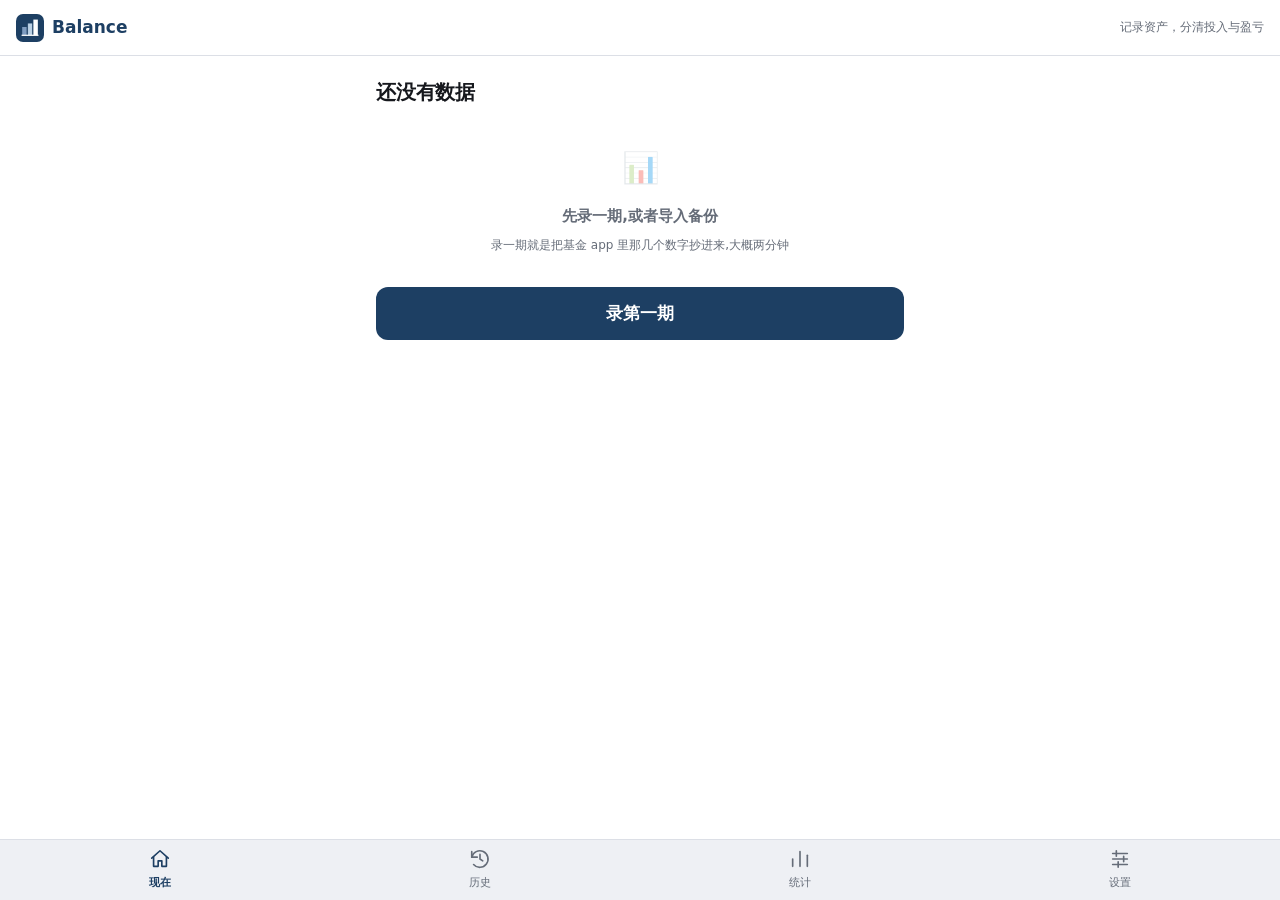
<file: index.html>
<!DOCTYPE html>
<html lang="zh-CN">
<head>
<meta charset="utf-8">
<meta name="viewport" content="width=device-width,initial-scale=1">
<title>Balance</title>
<!-- GitHub Pages 从仓库根发布,而 app 在 app/ 子目录里 ——
     这一页只做转发。用 <meta refresh> 而不是 JS:
     不依赖脚本,而且浏览器不留一条空历史(replace 语义靠 JS 那行补上)。 -->
<meta http-equiv="refresh" content="0; url=app/index.html">
<link rel="canonical" href="app/index.html">
<script>location.replace('app/index.html');</script>
</head>
<body>
<p>正在打开 <a href="app/index.html">Balance</a>…</p>
</body>
</html>
</file>
<file: app/style.css>
/* ============================================================
   设计令牌
   ============================================================
   ⚠️ 颜色只能引用 var(--x),组件里出现字面 #rrggbb 就是 bug
      (DESIGN.md 第九节点名的坑:深色模式第一天就得规划)。

   ⚠️ 间距同理,而且这条**是补出来的**:改版前全靠内联样式硬编码,
      6 个 ui 文件 ~150 处,用了 17 种不同的值 ——
      1 2 3 4 5 6 7 8 9 10 11 12 14 16 26px。
      「有的间隔有问题」不是某一处坏了,是**根本没有间距系统**:
      同样是「标题和正文之间」,这儿 6px 那儿 8px 再那儿 10px,
      眼睛看得出来但说不上哪儿不对 —— 这正是最难查的一类不一致。
      现在统一到 4px 网格,只有 6 档;不够用时该反思层级,而不是加档。 */
:root {
  /* 间距 —— 4px 网格 */
  --s1: 4px;    /* 贴着的两样东西:徽章和文字 */
  --s2: 8px;    /* 同一组内部:标签和输入框 */
  --s3: 12px;   /* 卡片内部的段落之间 */
  --s4: 16px;   /* 卡片之间、页面内边距 */
  --s5: 24px;   /* 分区之间 */
  --s6: 32px;   /* 大分区 */

  /* 字号 —— 每档差 2-3px,再密就分不出层级了 */
  --t-xs:   12px;   /* 补充说明 */
  --t-sm:   13px;   /* 次要信息 */
  --t-base: 15px;   /* 正文 */
  --t-md:   17px;   /* 小标题 */
  --t-lg:   20px;   /* 页面标题 */
  --t-xl:   26px;   /* 数字 —— 一眼要看到的那种 */

  /* 圆角 */
  --r-sm:   8px;
  --r-md:   12px;
  --r-lg:   18px;
  --r-full: 999px;

  /* 最小可点区域。⚠️ 44px 不是审美是**可用性下限** ——
     改版前 .chips 只有 33px 高,手机上一按一个不准。 */
  --tap: 44px;

  /* ⚠️ **页面底色 = 卡片底色。** 这是 flex 链条接不上时的兜底:
     有些页面末尾是按钮或提示文字，拉伸它们会拉出一个巨高的按钮，
     所以那种页面下面仍会露出容器背景 —— 同色就看不出来。
     层次改由 border 和阴影提供，border 相应加深一档。 */
  --bg:        #ffffff;
  --surface:   #ffffff;
  --surface-2: #eef0f4;
  --surface-3: #e4e7ec;
  --border:    #dcdfe6;
  --border-2:  #cfd4dc;
  --text:      #16181d;
  --text-dim:  #656c78;
  --text-dim2: #8b929e;
  --accent:    #1d3f63;      /* 主色:深蓝。钱的事不用高饱和,也不该是绿的 */
  --accent-2:  #16334f;
  --accent-dim:#e7eef6;
  --warn:      #a25a09;
  --warn-dim:  #fdf3e3;
  --danger:    #b42318;
  --danger-dim:#fdeceb;
  --on-accent: #ffffff;      /* 主色上的文字 —— 深色模式要跟着翻 */

  /* 首屏主视觉 —— **自己一套变量,不能借 --accent**。
     深色模式下 --accent 会翻成浅蓝,借用的话夜里首屏是一块亮蓝底压白字。 */
  --hero-a:  #16334f;
  --hero-b:  #2d5f8f;
  --hero-fg: #ffffff;
  --hero-dim: rgba(255,255,255,.62);
  --hero-line: rgba(255,255,255,.16);

  /* 类别色 —— 语义由 data/palette.js 指派,这里只管长什么样。
     **按资产大类分色相,组内靠明度分档**:权益蓝紫 · 黄金金 · 债券绿 · 现金灰。
     饱和度和明度统一过,不会有哪一块特别跳。

     ⚠️ 饱和度压在中档:钱的界面上,高饱和的一排色块看着像玩具。
        彼此拉开的是**色相和明度**,不是艳度。

     ⚠️ 变量顺序按 palette.js 的槽位(a..i),**不是**按显示顺序 ——
        c 是黄金、d 是红利低波,所以这里 d 排在 c 前面。
        挑选那版对比页就栽在这上面:颜色数组按类别顺序硬排,
        而设计意图是按语义分组,结果预览里黄金是紫的、红利低波是金的。
        和 stats.js 里那个「按索引取色」是同一个病。 */
  --cat-a: #2d5aa8;  --cat-a-soft: #e9eef8;   /* 标普500  蓝   ┐ */
  --cat-b: #4d84c9;  --cat-b-soft: #edf3fb;   /* 纳指100  浅蓝 ├ 权益一族 */
  --cat-d: #8a6fb0;  --cat-d-soft: #f2ecf7;   /* 红利低波 紫   ┘ */
  --cat-c: #b8862a;  --cat-c-soft: #f8f1e0;   /* 黄金     金 */
  --cat-e: #2f7d5e;  --cat-e-soft: #e4f1eb;   /* 中长债   绿   ┐ 债券一族 */
  --cat-f: #5aa37b;  --cat-f-soft: #ebf5f0;   /* 中短债   浅绿 ┘ */
  --cat-g: #8b929e;  --cat-g-soft: #eef0f3;   /* 现金     灰 */
  --cat-h: #8a6b4f;  --cat-h-soft: #f2ece6;   /* 未分类   棕 */
  --cat-i: #6b7385;  --cat-i-soft: #edeff3;   /* 组合外   蓝灰 */
  /* 压在类别色块上的文字。⚠️ 不能写死白色 —— 深色模式下类别色整套提亮，
     白字压上去对比度掉到读不出来，得反过来用深色。 */
  --on-cat: #ffffff;

  /* 阴影两档:平时几乎看不见,浮起来的才明显 */
  --shadow:   0 1px 2px rgba(16,24,40,.04), 0 1px 3px rgba(16,24,40,.06);
  --shadow-2: 0 4px 6px -2px rgba(16,24,40,.03), 0 12px 16px -4px rgba(16,24,40,.08);

  --ease: cubic-bezier(.2, .8, .3, 1);
}

@media (prefers-color-scheme: dark) {
  :root {
    --bg:        #1c1f25;
    --surface:   #1c1f25;
    --surface-2: #262a31;
    --surface-3: #31363f;
    --border:    #333942;
    --border-2:  #3d434d;
    --text:      #e9ebef;
    --text-dim:  #9aa1ac;
    --text-dim2: #757c88;
    --accent:    #7fb0e0;
    --accent-2:  #a3c8ec;
    --accent-dim:#16232f;
    --warn:      #e0a355;
    --warn-dim:  #2f2718;
    --danger:    #f07167;
    --danger-dim:#38201e;
    /* ⚠️ 深色模式下主色是浅蓝,白字压上去几乎看不清 —— 得用深色文字。
       写死 #fff 的话深色模式的主按钮一直是低对比度。 */
    --on-accent: #0d1a26;
    --shadow:    0 1px 2px rgba(0,0,0,.4);
    --shadow-2:  0 12px 24px rgba(0,0,0,.45);

    /* 夜里首屏压暗一档 —— 白天那块蓝在暗环境里晃眼 */
    --hero-a:  #16232f;
    --hero-b:  #23445f;
    --hero-fg: #eef1f5;
    --hero-dim: rgba(255,255,255,.55);
    --hero-line: rgba(255,255,255,.12);

    /* ⚠️ 类别色**整套提亮**:白天那套压在 #1c1f25 上对比度不够,
       尤其是 5px 高的进度条,细线在暗底上更吃亏。
       soft 底色则反过来压暗 —— 白天的浅底在夜里会变成一块发光的板。 */
    --cat-a: #7ba3e0;  --cat-a-soft: #1a2334;
    --cat-b: #a3c4ee;  --cat-b-soft: #1c2738;
    --cat-d: #b096d4;  --cat-d-soft: #251e30;
    --cat-c: #dcae5c;  --cat-c-soft: #2f2717;
    --cat-e: #5fb391;  --cat-e-soft: #14291f;
    --cat-f: #8ccbae;  --cat-f-soft: #182d24;
    --cat-g: #a0a7b3;  --cat-g-soft: #262a31;
    --cat-h: #bf9a78;  --cat-h-soft: #2e2419;
    --cat-i: #9aa2b3;  --cat-i-soft: #1e2129;
    --on-cat: #16181d;
  }
}

* { box-sizing: border-box; }

/* ============================================================
   根布局 —— **和原生 tab bar 一样的结构。**
   ============================================================

   ⚠️ 这是把「补丁」换成「结构」。原来的做法是:
       tab 栏 position:fixed 浮在上面，body 再 padding-bottom 给它让位。
     于是「让多少」得我手算，而算这个要同时知道:栏有多高、
     底部安全区多少、视口怎么算 —— 四个数字分散在四处，
     对上其中两个是不够的。今晚底部那片空白、切 tab 上下跳、
     安全区那条黑边，全是这几个数字之间的缝。

   ⚠️ 现在:tab 栏是 flex 布局的最后一个孩子，内容区 flex:1 吃掉剩下的。
     **没有一处需要知道栏有多高、安全区是多少。**
     结构对了，那些数字就不需要存在 —— 这才是它可靠的原因。

   ⚠️ **页面本身不滚，滚的是内容区。**
     整页滚动时，页面高度是 CSS 算出来的，算多一点浏览器就真给你
     多一点可滑的空间（今晚那 34px 就是这么来的，表现是「上下跳」）。
     内容区滚动则由内容决定，不满一屏就是不能滚。 */
html, body {
  height: 100%;
  overflow: hidden;          /* 页面本身不滚 —— 滚的是 .page */
  overscroll-behavior: none; /* 关掉整页的橡皮筋回弹 */
}

body {
  margin: 0;
  background: var(--bg);
  color: var(--text);
  font: var(--t-base)/1.6 system-ui, -apple-system, "PingFang SC", "Microsoft YaHei", sans-serif;
  -webkit-text-size-adjust: 100%;
  -webkit-tap-highlight-color: transparent;
}

/* 整个 app 是一个竖排 flex:内容区 + tab 栏。
   ⚠️ 100dvh 而不是 100vh —— 地址栏伸缩时 dvh 跟着变，vh 不变。
      写两遍是渐进增强:不支持 dvh 的浏览器用上面那行。 */
#app {
  height: 100%;
  height: 100dvh;
  display: flex;
  flex-direction: column;
  overflow: hidden;
  /* 顶部和左右的安全区在这儿留。底部**不在这儿** ——
     那是 tab 栏自己的事（它是最后一个孩子，紧贴屏幕底）。 */
  padding: env(safe-area-inset-top) env(safe-area-inset-right)
           0 env(safe-area-inset-left);
}

/* 内容区:吃掉 tab 栏以外的全部空间，自己滚。
   ⚠️ flex:1 **就是**「底部空白」问题的解 —— 它永远填满剩余空间，
      不需要算，也不会算错。 */
.page {
  flex: 1;
  min-height: 0;             /* 不加这行，flex 子项不会缩，内容长了会顶破容器 */
  overflow-y: auto;
  overflow-x: hidden;
  -webkit-overflow-scrolling: touch;
  overscroll-behavior: contain;  /* 滚到头不带动外层 */
}


/* ⚠️ **一处定义，别分两条写。** 分开写属性虽然会合并，
   但下一次有人只改其中一条，另一条还在，排查起来要命。 */
.wrap {
  max-width: 560px;
  margin: 0 auto;
  padding: var(--s4);
}

/* ⚠️ **别把 .page 改成 display:flex。** 一改，.wrap 就成了 flex item，
   而 flex item 在交叉轴上有 auto margin（这里的 `margin: 0 auto`）时，
   stretch 会被禁用、宽度退回按内容算 —— 表现是整个页面突然变窄，
   有多少字占多宽。真出过这个事，排查了很久才定位到这一条规范。
   真要那么改的话，.wrap 得同时补上 width:100%。 */


h1 { font-size: var(--t-lg); font-weight: 650; margin: var(--s1) 0 var(--s1);
     letter-spacing: -.01em; }
h2 { font-size: var(--t-md); font-weight: 620; margin: var(--s5) 0 var(--s3);
     letter-spacing: -.005em; }
.sub { color: var(--text-dim); font-size: var(--t-sm); margin: 0 0 var(--s5); }

/* ---- 卡片 ---- */
.card {
  background: var(--surface);
  border: 1px solid var(--border);
  border-radius: var(--r-md);
  padding: var(--s4);
  margin-bottom: var(--s3);
  box-shadow: var(--shadow);
}
.card:last-child { margin-bottom: 0; }

/* 可点的卡片要有反馈,否则看不出哪些能点 */
.card.tappable { cursor: pointer;
                 transition: border-color .15s var(--ease),
                             box-shadow .15s var(--ease),
                             transform .1s var(--ease); }
.card.tappable:hover  { border-color: var(--border-2); box-shadow: var(--shadow-2); }
.card.tappable:active { transform: scale(.994); }

.row { margin-bottom: var(--s4); }
.row:last-child { margin-bottom: 0; }

label.lab { display: block; font-size: var(--t-sm); color: var(--text-dim);
            margin-bottom: var(--s2); font-weight: 500; }

/* ---- 输入 ---- */
input[type=number], input[type=text], input[type=date], select {
  width: 100%; min-height: var(--tap); padding: var(--s2) var(--s3);
  background: var(--surface); color: var(--text);
  border: 1px solid var(--border-2); border-radius: var(--r-sm);
  font: inherit; font-size: var(--t-base);
  transition: border-color .15s var(--ease), box-shadow .15s var(--ease);
}
input::placeholder { color: var(--text-dim2); }
input:focus, select:focus {
  outline: none; border-color: var(--accent);
  box-shadow: 0 0 0 3px var(--accent-dim);
}

/* ---- 分段选择器 ---- */
.seg { display: flex; gap: var(--s2); flex-wrap: wrap; }
.seg button {
  flex: 1 1 auto; min-width: 64px; min-height: var(--tap); padding: var(--s2) var(--s3);
  background: var(--surface-2); color: var(--text);
  border: 1px solid transparent; border-radius: var(--r-sm);
  font: inherit; cursor: pointer;
  transition: background .15s var(--ease), color .15s var(--ease),
              border-color .15s var(--ease), transform .1s var(--ease);
}
.seg button:hover  { background: var(--surface-3); }
.seg button:active { transform: scale(.97); }
.seg button[aria-pressed="true"] {
  background: var(--accent-dim); border-color: var(--accent); color: var(--accent);
  font-weight: 600;
}

/* ---- 标签片(可点) ---- */
.chips { display: flex; gap: var(--s2); flex-wrap: wrap; }
.chips button {
  /* ⚠️ 高度靠 min-height 保证 44px,不靠 padding 撑 ——
     padding 撑出来的高度会随字号变,改一次字号就又不够点了。 */
  display: inline-flex; align-items: center;
  min-height: var(--tap); padding: 0 var(--s3);
  border-radius: var(--r-full);
  background: var(--surface-2); color: var(--text-dim);
  border: 1px solid transparent; font: inherit; font-size: var(--t-sm);
  cursor: pointer;
  transition: background .15s var(--ease), color .15s var(--ease),
              border-color .15s var(--ease), transform .1s var(--ease);
}
.chips button:hover  { background: var(--surface-3); color: var(--text); }
.chips button:active { transform: scale(.96); }
.chips button[aria-pressed="true"] {
  background: var(--accent-dim); border-color: var(--accent);
  color: var(--accent); font-weight: 600;
}

/* 纯展示的小标签(食材、属性)—— 不可点,所以不受 44px 约束 */
.tag {
  display: inline-flex; align-items: center; gap: var(--s1);
  padding: 3px var(--s2); border-radius: var(--r-full);
  background: var(--surface-2); color: var(--text-dim);
  font-size: var(--t-xs); line-height: 1.5; white-space: nowrap;
}
.tag.strong { background: var(--accent-dim); color: var(--accent); font-weight: 600; }
.tag.warn   { background: var(--warn-dim);   color: var(--warn); }

/* ---- 按钮 ---- */
.btn {
  display: flex; align-items: center; justify-content: center;
  width: 100%; min-height: 48px; padding: var(--s3) var(--s4);
  background: var(--accent); color: var(--on-accent);
  border: 1px solid transparent; border-radius: var(--r-md);
  font: inherit; font-size: var(--t-md); font-weight: 600; cursor: pointer;
  transition: background .15s var(--ease), transform .1s var(--ease),
              box-shadow .15s var(--ease);
}
.btn:hover:not(:disabled)  { background: var(--accent-2); }
.btn:active:not(:disabled) { transform: scale(.985); }
.btn:disabled { opacity: .4; cursor: not-allowed; }
.btn.ghost {
  background: var(--surface); color: var(--text); border-color: var(--border-2);
}
.btn.ghost:hover:not(:disabled) { background: var(--surface-2); }
.btn.danger { background: var(--danger); color: #fff; }
.btn.sm { min-height: var(--tap); font-size: var(--t-base); }

/* 三级操作:取消 / 删除 / 重新生成 这类。
   ⚠️ 之前这一级是每处自己写一串内联样式(background:none;border:0;
      text-decoration:underline;…),等于第四种按钮风格,而且各写各的。
      一屏里同时出现「绿实心 / 白描边 / 红下划线」三种权重才叫层级;
      三个都做成整宽大按钮堆着,等于没有层级 —— 你不知道该点哪个。 */
.link { background: none; border: 0; padding: var(--s2) var(--s3);
        font: inherit; font-size: var(--t-xs); cursor: pointer;
        color: var(--text-dim); text-decoration: underline;
        text-underline-offset: 2px; }
.link:hover  { color: var(--text); }
.link.danger { color: var(--danger); }

/* 并排按钮 —— 改版前每处自己写 display:flex;gap:8px */
.btn-row { display: flex; gap: var(--s2); }
.btn-row .btn { width: auto; flex: 1; }

/* ---- 弹层 ----
   替掉 prompt / confirm / alert:系统弹窗不认 --bg,深色模式下白花花一片,
   而且各平台各长各的样。手机上从底部升起(拇指够得着),宽屏居中。 */
.modal-mask {
  position: fixed; inset: 0; z-index: 100;
  background: rgba(9, 12, 18, .45);
  display: flex; align-items: flex-end; justify-content: center;
  animation: modal-fade .16s var(--ease);
  backdrop-filter: blur(2px);
}
/* ⚠️ pointer-events:none 不能少。淡出这 140ms 里它**还在 DOM 里**,
   不挡掉的话正在消失的那一层会把你紧接着的那一下点击吃掉 ——
   表现成「点了没反应」,而且只在手快的时候出现,最难查的那种。 */
.modal-mask.closing { animation: modal-fade .14s var(--ease) reverse; pointer-events: none; }
@keyframes modal-fade { from { opacity: 0 } to { opacity: 1 } }

.modal-sheet {
  width: 100%; max-width: 460px;
  background: var(--surface); color: var(--text);
  border-radius: var(--r-lg) var(--r-lg) 0 0;
  padding: var(--s5) var(--s4) calc(var(--s4) + env(safe-area-inset-bottom));
  box-shadow: 0 -8px 32px rgba(9, 12, 18, .22);
  max-height: 86vh; overflow-y: auto;
  animation: modal-rise .22s var(--ease);
}
@keyframes modal-rise { from { transform: translateY(16px) } to { transform: none } }
.modal-mask.closing .modal-sheet { animation: none; }

/* 手机上从底部升起时给个抓手,一眼看出是可以关掉的一层 */
.modal-sheet::before {
  content: ''; display: block; width: 36px; height: 4px;
  margin: calc(var(--s2) * -1) auto var(--s4);
  border-radius: var(--r-full); background: var(--border-2);
}

@media (min-width: 560px) {
  .modal-mask { align-items: center; }
  .modal-sheet { border-radius: var(--r-md); }
  .modal-sheet::before { display: none; }
}

.modal-title { font-size: var(--t-md); font-weight: 620; margin-bottom: var(--s1);
               letter-spacing: -.005em; }
.modal-hint  { font-size: var(--t-sm); color: var(--text-dim); margin-bottom: var(--s4);
               line-height: 1.55; white-space: pre-line; }   /* 多行说明按换行符断行 */

/* 选择题:一个动作一个按钮。改版前是 prompt 里让人输数字选菜单项。 */
.modal-opts { display: flex; flex-direction: column; gap: var(--s2); margin-top: var(--s1); }
.modal-opt {
  text-align: left; width: 100%; min-height: var(--tap); padding: var(--s3) var(--s4);
  background: var(--surface-2); color: var(--text);
  border: 1px solid transparent; border-radius: var(--r-sm);
  font: inherit; cursor: pointer;
  transition: background .15s var(--ease), border-color .15s var(--ease),
              transform .1s var(--ease);
}
.modal-opt:hover  { border-color: var(--accent); background: var(--accent-dim); }
.modal-opt:active { transform: scale(.985); }
.modal-opt.danger { color: var(--danger); }
.modal-opt.danger:hover { border-color: var(--danger); background: var(--danger-dim); }
.modal-opt-label { font-size: var(--t-base); font-weight: 500; }
.modal-opt-hint  { font-size: var(--t-xs); color: var(--text-dim); margin-top: 2px;
                   line-height: 1.5; }

.hint { font-size: var(--t-xs); color: var(--text-dim); margin-top: var(--s2);
        line-height: 1.55; }

.note { border-left: 3px solid var(--accent); background: var(--accent-dim);
        padding: var(--s3) var(--s4); border-radius: 0 var(--r-sm) var(--r-sm) 0;
        font-size: var(--t-sm); line-height: 1.6; }
.note.warn   { border-color: var(--warn);   background: var(--warn-dim);   color: var(--warn); }
.note.danger { border-color: var(--danger); background: var(--danger-dim); color: var(--danger); }

/* 可信度徽章 —— 数据准不准要一眼看见,这是这个库最需要暴露的东西 */
.conf { display: inline-block; padding: 1px var(--s1); border-radius: var(--s1);
        font-size: 11px; font-weight: 700; vertical-align: middle; }
.conf-A { background: var(--accent-dim); color: var(--accent); }
.conf-B { background: var(--surface-2);  color: var(--text-dim); }
.conf-C { background: var(--warn-dim);   color: var(--warn); }
.conf-U { background: var(--danger-dim); color: var(--danger); }

/* 状态徽章。
   ⚠️ 和 .conf 分开 —— .conf 说的是「这条数据准不准」(A/B/C/U),
      是这个库最需要暴露的东西。轮次状态(待采购 / 进行中 / 已完成)
      跟数据准不准毫无关系,原来却借用了 .conf-A/.conf-B ——
      于是「进行中」被渲染成一个「数据可信度 B 级」的徽章。
      同一个视觉符号表示两件无关的事,是这类组件最容易烂掉的方式。 */
.st { display: inline-block; padding: 2px var(--s2); border-radius: var(--r-full);
      font-size: var(--t-xs); font-weight: 600; line-height: 1.5;
      background: var(--surface-2); color: var(--text-dim); }
.st.live { background: var(--accent-dim); color: var(--accent); }
.st.done { background: var(--surface-2);  color: var(--text-dim2); }

/* ---- 底部标签栏 ---- */
/* tab 栏 —— **不再 position:fixed，它是 flex 的最后一个孩子。**
   ⚠️ 于是它后面没有「别人的地盘」:padding-bottom 撑开的是它自己，
      安全区那一条自然被它的背景盖住，不需要 box-shadow 之类的补丁。
   ⚠️ flex:none —— 内容再长也不许压缩它。 */
.tabbar {
  flex: none;
  display: flex;
  border-top: 1px solid var(--border);
  padding-bottom: env(safe-area-inset-bottom);
  /* ⚠️ **底色必须和页面不同**，这是「大下巴」的真正解法。
     底下那块 env(safe-area-inset-bottom) 是 home 条 / 手势条的避让区，
     必须留 —— 不留按钮就被系统手势吃掉。原生 app 也留同样一块。
     区别只在于：原生 tab bar 有自己的底色，所以那块看着是**栏的一部分**；
     我们原来 --surface 和 --bg 是同一个值，它就看着是「页面下面空了一块」。
     上色之后 52px 按钮 + 34px 安全区 = 一条 86px 的栏，
     和 iOS 原生的 49+34 几乎一样，不再是无主的空白。 */
  background: var(--surface-2);
}
/* ⚠️ 这里**不再做毛玻璃**。栏改成 flex 成员之后，内容不会滑到它后面，
   半透明只会透出容器底色 —— 内容长短不同时透出的东西还不一样。 */
.tabbar button {
  flex: 1; min-height: 52px; padding: var(--s2) var(--s1);
  background: none; border: 0;
  color: var(--text-dim); font: inherit; font-size: 11px; cursor: pointer;
  transition: color .15s var(--ease);
}
.tabbar button:active { color: var(--text); }
.tabbar button[aria-current="page"] { color: var(--accent); font-weight: 600; }
.tabbar .ic { display: block; font-size: 19px; line-height: 1.35; }

.empty { text-align: center; color: var(--text-dim); padding: var(--s6) var(--s5); }


.empty .big { font-size: var(--t-xl); margin-bottom: var(--s2); opacity: .7; }

/* ---- 列表 ----
   ⚠️ 采购清单原来是**每样食材一张 .card** —— 8 样就是 8 个带边框和阴影的盒子,
      一屏 246 个节点。清单是清单,不是 8 张卡片:同一组东西应该在**一个**
      容器里用细线分隔,而不是每条都自带一副边框。
      站在货架前要的是「一眼扫完还剩什么」,不是欣赏 8 个圆角矩形。 */
.list { background: var(--surface); border: 1px solid var(--border);
        border-radius: var(--r-md); box-shadow: var(--shadow); }
/* ⚠️ 这里**不能用 overflow:hidden** 去裁圆角 —— 它会让内部的
   `position: sticky` 失效(吸顶的分组标题就不吸了)。
   改成给首尾两行各自加圆角。 */
.list > :first-child { border-top-left-radius: var(--r-md);
                       border-top-right-radius: var(--r-md); }
.list > :last-child  { border-bottom-left-radius: var(--r-md);
                       border-bottom-right-radius: var(--r-md); }
.list-row {
  display: flex; align-items: center; gap: var(--s3);
  width: 100%; min-height: 52px; padding: var(--s3) var(--s4);
  background: none; border: 0; border-top: 1px solid var(--border);
  color: var(--text); font: inherit; text-align: left; cursor: pointer;
  transition: background .12s var(--ease);
}
.list-row:first-child { border-top: 0; }
.list-row:hover  { background: var(--surface-2); }
.list-row:active { background: var(--surface-3); }
.list-row .body { flex: 1; min-width: 0; }
.list-row .ttl  { font-weight: 550; }
.list-row .sub2 { font-size: var(--t-xs); color: var(--text-dim); margin-top: 1px; }
/* 「买到了 / 做完了」—— 划掉、淡出,让路给还没做的 */
.list-row.done  { opacity: .45; }
.list-row.done .ttl { text-decoration: line-through; }

/* ⚠️ 「我有这样东西」**不能用 .done**。
   .done 是「划掉」的语义(半透明 + 删除线),而「柜子里有盐」是个
   **正面状态** —— 划掉它等于说「这条完事了,别看了」,正好反过来:
   有的那些才是你要一眼看到的,没有的才该退让。 */
.list-row.on .ttl { font-weight: 600; }
.list-row:not(.on) .ttl { color: var(--text-dim); }

/* 勾选框:视觉上是个框,但**整行**才是点击区 ——
   改版前只有 18px 的 ☐ 能点,手机上按不准(储物柜那次已经踩过一模一样的坑)。 */
.ck { flex: 0 0 auto; width: 22px; height: 22px; border-radius: 6px;
      border: 1.5px solid var(--border-2); display: flex; align-items: center;
      justify-content: center; font-size: 14px; color: transparent;
      transition: background .12s var(--ease), border-color .12s var(--ease); }
.list-row.done .ck, .list-row.on .ck { background: var(--accent);
                     border-color: var(--accent); color: var(--on-accent); }

/* 行尾的小动作(改规格之类)。⚠️ 不用 .btn ——
   一行一个实心按钮,8 行就是 8 个按钮在跟主操作(勾掉)抢注意力。 */
/* ⚠️ 行内次操作也得点得着。整行是 52px,竖着够了;横着只有两个字宽,
   所以给 min-width/min-height —— 「次要」是视觉上退让,不是让它变得难点。 */
.act { flex: 0 0 auto; min-height: 36px; min-width: 44px;
       display: inline-flex; align-items: center; justify-content: center;
       padding: var(--s1) var(--s2); border-radius: var(--r-sm);
       background: none; border: 1px solid var(--border); color: var(--text-dim);
       font: inherit; font-size: var(--t-xs); cursor: pointer;
       transition: border-color .12s var(--ease), color .12s var(--ease); }
.act:hover { border-color: var(--accent); color: var(--accent); }
.act.warn  { border-color: var(--warn); color: var(--warn); }

/* 分区标题吸顶。
   ⚠️ 手机上最难受的一件事:点开一个分区,内容比屏幕长十几倍,
      划到一半想收起来 —— 而那个开关早飞到屏幕外面去了,得一路划回顶上。
      实测最大的菜系分组 121 道菜 ≈ **16 屏**;做菜那屏四张菜卡 ≈ 10 屏。
      标题吸在顶上,划到哪儿都能收,也随时知道自己在哪一段里。
   ⚠️ top 不是 0:标题栏本身有 1px 边框,贴死了会露出下面内容的一条边。 */
.sticky { position: sticky; top: -1px; z-index: 5;
          background: var(--surface); }
/* 吸住之后给一道分隔线,否则它和下面的内容糊在一起看不出层次 */
.sticky.stuck, .list-row.sticky { box-shadow: 0 1px 0 var(--border); }

/* 进度条 —— 「还有 8 样没勾」这种话应该看得见,不是读出来的 */
.prog { height: 4px; border-radius: var(--r-full); background: var(--surface-3);
        overflow: hidden; }
.prog > i { display: block; height: 100%; background: var(--accent);
            transition: width .3s var(--ease); }

/* ---- 间距工具类 ---- */
   ⚠️ 加这几个是为了**让内联样式有地方可去**。改版前 ~150 处内联
      margin/padding 各写各的,新代码只要抄一眼旁边就继续歪下去。
      有了这几个类,「上面留一档」写 .mt-3,而不是随手来个 10px。 */
.mt-1 { margin-top: var(--s1) } .mt-2 { margin-top: var(--s2) }
.mt-3 { margin-top: var(--s3) } .mt-4 { margin-top: var(--s4) }
.mt-5 { margin-top: var(--s5) }
.mb-1 { margin-bottom: var(--s1) } .mb-2 { margin-bottom: var(--s2) }
.mb-3 { margin-bottom: var(--s3) } .mb-4 { margin-bottom: var(--s4) }
.flex      { display: flex; gap: var(--s2) }
.flex-wrap { display: flex; gap: var(--s2); flex-wrap: wrap }
.between   { display: flex; gap: var(--s2); align-items: center;
             justify-content: space-between }
.dim  { color: var(--text-dim) }
.xs   { font-size: var(--t-xs) }
.sm-t { font-size: var(--t-sm) }
.num  { font-size: var(--t-xl); font-weight: 650; letter-spacing: -.02em;
        font-variant-numeric: tabular-nums; }

/* ---- Balance 专属 ---- */

/* 分组小标题 —— 比 h2 轻,比 hint 重。录入页一屏十几组,用 h2 会把页面切碎 */
.sec-h { font-size: var(--t-sm); font-weight: 600; color: var(--text-dim);
         margin: var(--s5) 0 var(--s2); letter-spacing: .02em; }

/* 实时 delta 里的异常标记 —— 单项变动超过一半多半是抄串行或少打一位 */
.warn-text { color: var(--warn); }

/* 数字一律等宽 —— 金额右对齐之后,不等宽的话每行都在轻微抖动,
   而对账时你是竖着扫这一列的 */
.num, input[inputmode="decimal"], .money {
  font-variant-numeric: tabular-nums;
  font-feature-settings: "tnum";
}

/* 配置条 —— 目标 vs 实际。用两层叠加而不是两根条:
   两根条要读两遍才知道差多少,叠加一眼就看出来 */
.bar { position: relative; height: 8px; border-radius: var(--r-full);
       background: var(--surface-3); overflow: hidden; margin-top: var(--s1); }
.bar i { position: absolute; inset: 0 auto 0 0; background: var(--accent);
         border-radius: var(--r-full); }
.bar u { position: absolute; top: -2px; bottom: -2px; width: 2px;
         background: var(--text-dim); text-decoration: none; }

/* 图表 —— SVG 手写,零依赖。
   ⚠️ 高度不写死:手机横竖屏切换、字体缩放都会变,
      写死的话小屏上会被裁掉一截,而裁掉的通常正是最上面那层(现金)。 */
.chart { margin-top: var(--s3); color: var(--text-dim); }
.chart svg { display: block; border-radius: var(--r-sm); overflow: hidden; }

/* 图例 —— 跟着图走,别单开一列。
   单开一列的话在窄屏上会挤成一条竖线,读起来比不放还费劲 */
.legend { display: flex; flex-wrap: wrap; gap: var(--s2) var(--s3);
          margin-top: var(--s2); font-size: var(--t-xs); color: var(--text-dim); }
.legend .lg { display: inline-flex; align-items: center; gap: 5px; }
.legend .lg i { width: 9px; height: 9px; border-radius: 2px; flex: none; }

/* ============================================================
   视觉:克制精致
   ============================================================
   ⚠️ 改这一版的起因是「简陋、不够精致」。而问题不在令牌
      (间距字号早就成体系了),在**角色**:
      首屏的 h1 是一个金额,历史页的 h1 是「历史」两个字 ——
      同一个样式扛两种完全不同的东西,所以哪边都不出彩。

   ⚠️ 这一套的原则是「让数字当主角」:
      钱的界面里,人是来读数的,标题只是路牌。
      所以数字给大字号 + 等宽数位 + 紧字距,
      标签一律降到 12px、调淡、加字间距 —— 对比拉开,层次自然出来。
      不靠阴影和渐变堆效果,那些在小屏上只会让数字更难读。 */

/* ---- 数字:全局等宽数位 ----
   ⚠️ 没有它,金额在列表里逐行错位(1 比 8 窄一大截),
      扫一眼看不出哪个大 —— 这是「简陋」最具体的来源之一。 */
.num, .hero-num, .stat-v, .list-row .amt, .money {
  font-variant-numeric: tabular-nums;
  font-feature-settings: "tnum";
  letter-spacing: -.01em;
}

/* ---- 首屏的总额:唯一的主视觉 ----
   ⚠️ 早先这里只是「大一号的黑字」,于是首屏第一眼和记事本没区别 ——
      「太朴素」的根源在此。一个每月才开一次的工具,打开那一瞬间
      得先给出「这是我的钱」的分量感,再谈信息密度。
   ⚠️ 但**只有这一块**允许有色底。两块以上就开始互相抢,
      而这一页真正要读的是下面的清单。 */
.hero {
  position: relative; overflow: hidden;
  margin: var(--s1) 0 var(--s5);
  padding: var(--s5) var(--s4) var(--s4);
  border-radius: var(--r-lg);
  background: linear-gradient(142deg, var(--hero-a) 0%, var(--hero-b) 100%);
  color: var(--hero-fg);
  box-shadow: var(--shadow-2);
}
/* 右上角一团极轻的光 —— 纯色块会显得像个色卡,这一下才有材质。
   pointer-events:none 是必须的,否则它盖在内容上,点不到下面的东西。 */
.hero::after {
  content: ''; position: absolute; pointer-events: none;
  top: -70px; right: -50px; width: 220px; height: 220px; border-radius: 50%;
  background: radial-gradient(circle, rgba(255,255,255,.13) 0%, rgba(255,255,255,0) 70%);
}
.hero-cap {
  font-size: var(--t-xs); letter-spacing: .08em; font-weight: 500;
  color: var(--hero-dim); margin-bottom: var(--s1);
}
.hero-num {
  font-size: 36px; font-weight: 680; line-height: 1.1;
  letter-spacing: -.028em; margin: 0;
}
/* 组合 / 组合外拆成两格 —— 挤在一行灰字里的时候,
   「这两个数加起来才是上面那个」这层关系完全读不出来。 */
.hero-split {
  display: flex; gap: var(--s4); margin-top: var(--s4);
  padding-top: var(--s3); border-top: 1px solid var(--hero-line);
}
.hero-split > div { min-width: 0; }
.hero-split .k { display: block; font-size: var(--t-xs); color: var(--hero-dim); }
.hero-split .v { display: block; font-size: var(--t-md); font-weight: 620;
                 font-variant-numeric: tabular-nums; letter-spacing: -.015em;
                 margin-top: 1px; }
.hero-sub {
  display: flex; flex-wrap: wrap; align-items: center; gap: var(--s1) var(--s3);
  margin-top: var(--s3); font-size: var(--t-sm); color: var(--hero-dim);
}
/* 走势缩略线 —— 压在卡片右下角当背景。
   ⚠️ pointer-events:none 是必须的:它盖在卡片上，不关掉的话
      整张卡片的点击和长按都会被这层 SVG 吃掉。 */
.hero-spark {
  position: absolute; pointer-events: none;
  right: 0; bottom: 0; width: 62%; height: 52px;
}
.hero .pill { background: rgba(255,255,255,.14); color: var(--hero-fg); }
.hero .pill.warn { background: rgba(255,196,120,.2); color: #ffd9a3; }

/* 日期状态用胶囊 —— 比一行灰字更容易被扫到,又不像红字那样喊 */
.pill {
  display: inline-flex; align-items: center; gap: 4px;
  padding: 3px 9px; border-radius: var(--r-full);
  font-size: var(--t-xs); font-weight: 500;
  background: var(--surface-2); color: var(--text-dim);
}
.pill.warn { background: var(--warn-dim); color: var(--warn); }

/* ---- 分区标题:降成路牌,别跟数字抢 ---- */
h2 {
  font-size: var(--t-sm); font-weight: 600; color: var(--text-dim);
  letter-spacing: .04em; margin: var(--s5) 0 var(--s2);
}
h2 .n { color: var(--text-dim2); font-weight: 500; margin-left: var(--s1);
        font-variant-numeric: tabular-nums; }

/* ---- 列表行:主行 / 副行 / 金额 三层 ---- */
.list-row .ttl  { font-weight: 560; letter-spacing: -.005em; }
.list-row .sub2 { font-size: var(--t-xs); color: var(--text-dim2); margin-top: 2px;
                  line-height: 1.45; }
.list-row .amt  { font-weight: 600; text-align: right; white-space: nowrap;
                  font-variant-numeric: tabular-nums; letter-spacing: -.01em; }
.list-row .amt .u { font-size: var(--t-xs); color: var(--text-dim2);
                    font-weight: 500; margin-right: 1px; }

/* 行尾的指示符 —— 比 ▸ 轻,只是暗示可点 */
.chev { flex: none; width: 7px; height: 7px; margin-left: 2px;
        border-right: 1.5px solid var(--border-2);
        border-bottom: 1.5px solid var(--border-2);
        transform: rotate(-45deg); }

/* ---- 进度条:按类别上色 ----
   ⚠️ 早先六个类别的条全是同一个 --accent。六条一模一样的蓝排在一起,
      眼睛只好逐行读文字才知道谁是谁 —— 「一眼看出哪儿不对」这个目标直接落空。
      颜色由 data/palette.js 按**类别名**指派,行内设 --c 传进来。 */
.bar { height: 6px; margin-top: 7px; background: var(--surface-3); }
.bar i { background: var(--c, var(--accent)); transition: width .35s var(--ease); }
/* 超配的用暖色:同样是满格,一个是到位了一个是溢出了,
   光看长度分不出来 —— 而这两件事要采取的行动正好相反。
   ⚠️ 这里必须盖掉类别色,否则「超配」这个信号被色彩身份吃掉。 */
.bar.over i { background: var(--warn); }

/* 涨跌 —— **只在「上一期」那三个数上用**，不铺开到全应用。
   ⚠️ 不用红涨绿跌也不用绿涨红跌：这两套习惯正好相反（A 股 vs 美股），
      而这个人两边都在投。所以用中性的深浅：赚的用正文色加重，
      亏的用暖色（和「超配」同一个暖色，都是「该看一眼」的意思）。 */
.list-row .amt.up   { color: var(--text); }
.list-row .amt.down { color: var(--warn); }
.list-row .amt.dim  { color: var(--text-dim2); font-weight: 500; }

/* 行首色点 —— 把条上的颜色和名字绑在一起。
   没有它的话,色条只是装饰;有了它,颜色才开始承载「这是哪一类」。 */
.dot {
  flex: none; width: 8px; height: 8px; border-radius: 3px;
  background: var(--c, var(--border-2));
  display: inline-block; margin-right: 7px; vertical-align: 1px;
}

/* ---- 图表 ---- */
.chart svg { border-radius: var(--r-sm); }

/* ---- tab 栏 ---- */
.tabbar button .ic { font-size: 17px; line-height: 1; }
.tabbar button { gap: 3px; letter-spacing: .02em; }

/* ---- 空状态:别只放个图标 ---- */
.empty { padding: var(--s6) var(--s4); }
.empty .big { font-size: 30px; opacity: .35; margin-bottom: var(--s3); }
/* ⚠️ 和 .wrap 同一个坑:auto margin 会关掉 flex item 的 stretch，
   宽度退回按内容算。加 width:100% 兜住。 */
.empty .hint { max-width: 26em; width: 100%; margin-left: auto; margin-right: auto; }

/* ============================================================
   图表交互
   ============================================================
   ⚠️ 第一版用的是 SVG 原生 <title> —— 以为「零 JS 就有 tooltip」很划算,
      实际上要把鼠标停住 1~2 秒才弹,样式还是系统那套灰框,
      手机上更是只有长按才出。**用起来等于没有。**
      交互这种事没有「便宜的近似」:要么做,要么别声称有。 */

.chart { position: relative; }

/* 悬停时其余部分淡下去 —— 纯 CSS,不用 JS 逐个改属性 */
.chart svg:hover .seg { opacity: .28; }
.chart .seg { transition: opacity .15s var(--ease); cursor: pointer; }
.chart svg .seg:hover { opacity: 1; }

/* 跟随鼠标的浮层 */
.ctip {
  position: absolute; left: 0; top: 0; z-index: 3;
  transform: translate(-50%, calc(-100% - 10px));
  padding: 7px 10px; border-radius: var(--r-sm);
  background: var(--text); color: var(--bg);
  font-size: var(--t-xs); line-height: 1.45; white-space: nowrap;
  box-shadow: var(--shadow-2);
  opacity: 0; pointer-events: none;
  transition: opacity .12s var(--ease);
}
.ctip.on { opacity: .96; }
.ctip b { font-weight: 600; }
.ctip .v { font-variant-numeric: tabular-nums; }
/* 小尖角 */
.ctip::after {
  content: ''; position: absolute; left: 50%; bottom: -4px;
  width: 8px; height: 8px; margin-left: -4px;
  background: var(--text); transform: rotate(45deg);
}

/* 区间账本：与原有令牌共享配色、触控尺寸及明暗主题。 */
.app-top { flex:none; height:56px; padding:0 var(--s4); display:flex; align-items:center;
  justify-content:space-between; gap:var(--s3); border-bottom:1px solid var(--border); }
.brand { display:flex; align-items:center; gap:var(--s2); color:var(--accent); font-weight:700; font-size:var(--t-md); }
.brand-mark { width:28px; height:28px; border-radius:7px; object-fit:contain; display:block; }
.app-top>.hint { font-size:var(--t-xs); margin:0; }
.dashboard { padding-top:var(--s5); padding-bottom:var(--s6); }
.dashboard .sub { margin-bottom:var(--s4); font-size:var(--t-sm); }
.period-tabs { display:flex; gap:var(--s1); padding:var(--s1); border-radius:var(--r-md); background:var(--surface-2); margin:var(--s4) 0; }
.period-tabs button { flex:1; min-width:0; min-height:var(--tap); border:0; border-radius:var(--r-sm);
  padding:var(--s1); background:transparent; color:var(--text-dim); font:inherit; font-size:var(--t-sm); cursor:pointer; }
.period-tabs button.active { background:var(--surface); color:var(--accent); font-weight:650; box-shadow:var(--shadow); }
.period-tabs.compact { margin:0 0 var(--s3); }
.range-line,.section-heading { display:flex; align-items:center; justify-content:space-between; gap:var(--s2); flex-wrap:wrap; }
.range-line { color:var(--text-dim); font-size:var(--t-xs); margin:var(--s3) 0; }
.section-heading { margin-top:var(--s4); }.section-heading h2 { margin:var(--s2) 0; }
.profit-card { border:1px solid var(--border); border-radius:var(--r-lg); padding:var(--s4); margin:var(--s4) 0; }
.profit-card>.range-line { margin-top:0; }.profit-number { font-size:36px; font-weight:600; color:var(--accent); letter-spacing:-.03em; margin:var(--s2) 0; }
.amount,.equation-row b,.history-total,.metric-card b { font-variant-numeric:tabular-nums; }
.growth-equation { display:grid; grid-template-columns:minmax(0,1fr) auto minmax(0,1fr) auto minmax(0,1fr);
  align-items:center; gap:var(--s1); border-top:1px solid var(--border); padding-top:var(--s3); margin-top:var(--s4); }
.growth-equation>div { min-width:0; }.growth-equation span { color:var(--text-dim); font-size:var(--t-xs); }
.growth-equation b { display:block; font-size:var(--t-base); font-weight:600; margin-top:var(--s1); overflow-wrap:anywhere; }
.growth-equation>span { font-size:var(--t-xs); }
.metric-grid { display:grid; grid-template-columns:repeat(2,minmax(0,1fr)); gap:var(--s3); }
.metric-card { border:1px solid var(--border); border-radius:var(--r-md); padding:var(--s4); }
.metric-card span,.metric-card small { display:block; color:var(--text-dim); font-size:var(--t-xs); }
.metric-card b { display:block; font-size:var(--t-xl); font-weight:600; margin:var(--s1) 0; overflow-wrap:anywhere; }
.coverage-note { border-radius:var(--r-md); background:var(--surface-2); padding:var(--s3) var(--s4); margin:var(--s4) 0; font-size:var(--t-sm); }
.coverage-note .hint { margin-top:var(--s1); }.pending-note { background:var(--warn-dim); }.pending-note>b { color:var(--warn); }
.pending-note .link { padding-left:0; color:var(--warn); }
.button-pair { display:flex; gap:var(--s2); margin:var(--s4) 0; }.button-pair>* { flex:1; min-width:0; }
.button-pair .btn { font-size:var(--t-base); }
.secondary-details { border-top:1px solid var(--border); margin-top:var(--s5); padding-top:var(--s2); }
summary { min-height:var(--tap); display:list-item; padding:var(--s3) 0; font-size:var(--t-sm); cursor:pointer; }
.allocation-row { display:flex; align-items:center; gap:var(--s2); margin:var(--s3) 0; font-size:var(--t-xs); }
.allocation-row>span:first-child { width:6em; flex:none; }.allocation-row .dot { background:var(--c); }
.allocation-row>span:last-child { white-space:nowrap; }.allocation-track { flex:1; min-width:20px; height:6px; border-radius:var(--r-full); background:var(--surface-2); position:relative; }
.allocation-track>i { display:block; height:6px; border-radius:var(--r-full); background:var(--c); }.target-marker { position:absolute; top:-4px; height:14px; width:2px; background:var(--text-dim); }
.footer-note { margin-top:var(--s5); padding-top:var(--s3); border-top:1px solid var(--border); }
.period-grid { display:grid; grid-template-columns:repeat(3,minmax(0,1fr)); gap:var(--s2); margin-top:var(--s3); }
.period-cell { min-height:76px; border:0; background:var(--accent-dim); color:var(--accent); border-radius:var(--r-md); padding:var(--s2); font:inherit; cursor:pointer; }
.period-cell span { display:block; color:var(--text-dim); font-size:var(--t-xs); overflow-wrap:anywhere; }.period-cell b { display:block; margin-top:var(--s1); font-size:var(--t-base); overflow-wrap:anywhere; }
.category-list { margin-top:var(--s4); }.category-row { display:grid; grid-template-columns:minmax(88px,1fr) minmax(30px,.8fr) minmax(72px,.8fr); gap:var(--s2); width:100%; align-items:center;
  min-height:76px; padding:var(--s3) var(--s2); border:0; border-bottom:1px solid var(--border); background:transparent; color:var(--text); font:inherit; text-align:left; cursor:pointer; border-radius:var(--r-sm); }
.category-row.selected { background:var(--surface-2); }.category-row .ttl { font-size:var(--t-sm); }.category-row .sub2 { font-size:var(--t-xs); }
.category-row>b { text-align:right; font-size:var(--t-base); overflow-wrap:anywhere; }.category-row .dot { background:var(--c); }
.diverging-bar { height:32px; position:relative; }.diverging-bar:before { content:''; position:absolute; left:50%; width:1px; height:100%; background:var(--border-2); }
.diverging-bar i { position:absolute; top:12px; height:8px; border-radius:2px; background:var(--c); }
.equation-card { border:1px solid var(--border); border-radius:var(--r-md); padding:var(--s4); margin-top:var(--s4); }.equation-card h2 { margin:0 0 var(--s3); }
.equation-row { display:flex; justify-content:space-between; align-items:center; gap:var(--s3); margin:var(--s2) 0; font-size:var(--t-sm); color:var(--text-dim); }
.equation-row>b { color:var(--text); font-weight:600; }.equation-card>.equation-row:last-child { border-top:1px solid var(--border); padding-top:var(--s3); }
.history-search { width:100%; min-height:var(--tap); background:var(--surface-2); border:1px solid transparent; border-radius:var(--r-md); padding:var(--s3); color:var(--text); font:inherit; font-size:var(--t-sm); }
.history-controls { display:flex; justify-content:space-between; align-items:center; margin:var(--s3) 0; gap:var(--s2); }
.history-controls select { min-height:var(--tap); border:1px solid var(--border); border-radius:var(--r-sm); background:var(--surface); color:var(--text); padding:var(--s2); font:inherit; font-size:var(--t-sm); }
.history-month { margin:var(--s5) 0 var(--s3); color:var(--text-dim); font-size:var(--t-sm); }.result-count { margin-top:var(--s3); }
.history-card { display:block; width:100%; background:var(--surface); border:1px solid var(--border); border-radius:var(--r-md); padding:var(--s4); margin:var(--s3) 0; color:var(--text); text-align:left; font:inherit; cursor:pointer; }
.history-card .range-line { margin:0 0 var(--s2); }.history-total { font-size:var(--t-xl); font-weight:600; margin:var(--s1) 0; }
.history-breakdown { display:flex; justify-content:space-between; flex-wrap:wrap; gap:var(--s2); font-size:var(--t-xs); color:var(--text-dim); margin-top:var(--s3); }.history-breakdown b { color:var(--text); }
.pending-label { background:var(--warn-dim); color:var(--warn); font-size:var(--t-xs); padding:var(--s2); margin-top:var(--s3); border-radius:var(--r-sm); }.history-flow { border-bottom:1px solid var(--border); }
.asset-chart svg { display:block; width:100%; overflow:visible; }
button:focus-visible,summary:focus-visible,input:focus-visible,select:focus-visible { outline:2px solid var(--accent); outline-offset:3px; }
@media(max-width:380px) { .growth-equation b { font-size:var(--t-sm); }.app-top>.hint { display:none; }.allocation-row>span:first-child { width:5.5em; } }

/* Strategy settings and constrained new-money execution share existing theme tokens. */
.settings-section { border:1px solid var(--border); border-radius:var(--r-md); padding:0 var(--s4); margin:var(--s4) 0; }
.settings-section>summary { display:flex; align-items:center; gap:var(--s3); padding:var(--s4) 0; list-style:none; }
.settings-section>summary::-webkit-details-marker { display:none; }
.settings-section>summary:after { content:'›'; margin-left:auto; color:var(--text-dim); font-size:var(--t-lg); }
.settings-section[open]>summary:after { transform:rotate(90deg); }
.settings-section>summary b,.settings-section>summary small { display:block; }
.settings-section>summary small { color:var(--text-dim); font-size:var(--t-xs); margin-top:var(--s1); font-weight:400; }
.settings-section[open] { padding-bottom:var(--s4); }.settings-section[open]>summary { border-bottom:1px solid var(--border); }
.settings-number { color:var(--text-dim); font-size:var(--t-xs); font-variant-numeric:tabular-nums; }
.settings-strategy { border:1px solid var(--border); border-radius:var(--r-lg); padding:var(--s4); margin:var(--s4) 0; }
.settings-strategy>h2 { margin-top:0; }.settings-strategy>.list-row { padding-left:0; padding-right:0; }
.settings-route { display:flex; align-items:center; justify-content:space-between; gap:var(--s3); width:100%; min-height:var(--tap); padding:var(--s3) 0;
  border:0; border-bottom:1px solid var(--border); background:transparent; color:var(--text); font:inherit; font-size:var(--t-sm); text-align:left; cursor:pointer; }
.settings-route>span { color:var(--accent); text-align:right; max-width:60%; overflow-wrap:anywhere; }
.policy-card { border-radius:var(--r-md); background:var(--accent-dim); padding:var(--s4); margin:var(--s4) 0; font-size:var(--t-sm); }
.policy-card>.hint { margin-top:var(--s2); }.policy-card>.link { padding-left:0; }
.strategy-summary { border-radius:var(--r-lg); padding:var(--s4); background:linear-gradient(142deg,var(--hero-a),var(--hero-b)); color:var(--hero-fg); }
.strategy-summary .hint { color:var(--hero-dim); }.strategy-amount { font-size:36px; line-height:1.5; margin:var(--s2) 0; letter-spacing:-.03em; }
.cash-breakdown { display:grid; grid-template-columns:repeat(2,minmax(0,1fr)); gap:var(--s2); margin:var(--s3) 0; font-size:var(--t-xs); color:var(--text-dim); }
.review-check { display:flex; align-items:center; gap:var(--s3); min-height:var(--tap); padding:var(--s3); margin:var(--s3) 0; border:1px solid var(--border); border-radius:var(--r-md); font-size:var(--t-sm); }
.review-check input { width:20px; height:20px; flex:none; accent-color:var(--accent); }
.btn:disabled { opacity:.5; cursor:default; }

/* Mobile routes: fixed-size icons, one obvious return control, no duplicated brand header. */
.ui-icon { display:block; width:22px; height:22px; flex:none; }
.tabbar button { display:flex; flex-direction:column; align-items:center; justify-content:center; gap:4px; }
.tabbar .ui-icon { width:22px; height:22px; }
.icon-button { min-width:var(--tap); min-height:var(--tap); display:inline-flex; align-items:center; justify-content:center;
  border:0; border-radius:var(--r-sm); background:var(--surface); color:var(--accent); cursor:pointer; padding:var(--s2); }
.subpage-bar { position:sticky; top:0; z-index:8; display:flex; align-items:center; gap:var(--s2); min-height:56px;
  background:var(--surface); border-bottom:1px solid var(--border); margin:calc(-1 * var(--s4)) calc(-1 * var(--s4)) var(--s3); padding:var(--s1) var(--s2); }
.subpage-bar h1 { margin:0; font-size:var(--t-md); line-height:1.4; }
.app-top:has(+ .page .subpage-bar) { display:none; }
.quick-record { display:flex; align-items:center; justify-content:center; gap:var(--s2); width:100%; }
.quick-record .ui-icon { width:17px; height:17px; }
.home-actions { margin-bottom:0; }.home-actions .btn { font-size:var(--t-sm); }
.category-jump { margin-top:var(--s3); min-height:var(--tap); }
.category-detail { margin:0 0 var(--s2); background:var(--surface-2); }
.entry-actions { flex:none; width:100%; max-width:560px; background:var(--surface); border-top:1px solid var(--border);
  display:flex; align-items:center; gap:var(--s2); padding:var(--s2) var(--s4) calc(var(--s2) + env(safe-area-inset-bottom)); margin:0 auto; }
.wrap>.entry-actions { position:sticky; bottom:calc(-1 * var(--s4)); z-index:5; margin-top:var(--s4); }
.entry-actions .btn { margin:0 !important; flex:2; width:auto; min-width:0; }.entry-actions .link { flex:1; min-height:var(--tap); font-size:var(--t-sm); }
.modal-dismiss { position:sticky; top:0; float:right; margin-top:calc(-1 * var(--s3)); z-index:5; }
.modal-title { padding-right:var(--s2); }.form-advanced { margin-top:var(--s3); border-top:1px solid var(--border); }
@media(max-width:600px) {
  .app-top { height:44px; }.app-top>.hint { display:none; }
  .hero { padding:var(--s4); }.hero-num { font-size:32px; }.hero-sub { margin-top:var(--s2); }
  .profit-card { padding:var(--s3); margin:var(--s3) 0; }.profit-number { font-size:32px; }
  .period-tabs { margin:var(--s3) 0; }.range-line { margin:var(--s2) 0; }
  .metric-card { padding:var(--s3); }.metric-card b { font-size:22px; }
  .section-heading { margin-top:var(--s3); }.policy-card { padding:var(--s3); }
  .page input,.page select,.page textarea,.page .list-row input,.modal-sheet input,.modal-sheet select { font-size:16px; }
  .modal-sheet { max-height:90dvh; }
}

/* 分屏入口：高度由内容决定；小屏和放大字体仍可正常滚动，不裁掉内容。 */
.screen-root { padding-top:var(--s3); padding-bottom:var(--s3); }
.screen-heading { display:flex; align-items:center; justify-content:space-between; gap:var(--s2); }
.menu-row { display:flex; align-items:center; justify-content:space-between; gap:var(--s3); width:100%; min-height:64px;
  border:0; border-bottom:1px solid var(--border); background:transparent; color:var(--text); font:inherit; text-align:left; cursor:pointer; padding:var(--s3) 0; }
.menu-row .body { min-width:0; }.menu-row b { display:block; font-size:var(--t-base); font-weight:600; }
.menu-row small { display:block; color:var(--text-dim); font-size:var(--t-xs); margin-top:var(--s1); }
.menu-chevron { color:var(--text-dim); font-size:var(--t-lg); flex:none; }
.menu-row:hover { background:var(--surface-2); }
.range-picker { display:flex; justify-content:space-between; align-items:center; gap:var(--s2); width:100%; min-height:var(--tap); padding:var(--s2) 0;
  border:0; background:transparent; color:var(--text); font:inherit; font-size:var(--t-sm); text-align:left; cursor:pointer; }
.range-picker>span:last-child { color:var(--text-dim); font-size:var(--t-xs); text-align:right; }
.pager { display:flex; align-items:center; justify-content:space-between; gap:var(--s3); margin:var(--s3) 0 0; }
.pager button,.month-grid button { min-height:var(--tap); padding:var(--s2) var(--s3); border:1px solid var(--border); border-radius:var(--r-sm);
  background:var(--surface); color:var(--accent); font:inherit; font-size:var(--t-sm); cursor:pointer; }
.pager button:disabled { opacity:.4; cursor:default; }.pager>span { font-size:var(--t-xs); color:var(--text-dim); }
.action-tile { flex:1; min-width:0; min-height:96px; padding:var(--s3); border:1px solid var(--border); border-radius:var(--r-md);
  background:var(--surface); color:var(--accent); font:inherit; text-align:left; cursor:pointer; }
.action-tile.primary { background:var(--accent); color:var(--on-accent); border-color:var(--accent); }
.action-tile .ui-icon { margin-bottom:var(--s2); width:20px; height:20px; }.action-tile b,.action-tile small { display:block; }
.action-tile small { opacity:.8; font-size:var(--t-xs); margin-top:var(--s1); }
.now-overview .hero { margin:var(--s3) 0; }.now-overview .hero-sub { margin-top:var(--s1); }
.now-overview .hero-split { margin-top:var(--s2); padding-top:var(--s2); }
.now-overview .metric-card { padding:var(--s2) var(--s3); }.now-overview .metric-card b { margin:0; font-size:22px; }
.now-overview .home-actions { margin:var(--s3) 0 var(--s1); }.now-overview .menu-row { min-height:58px; padding:var(--s2) 0; }
.now-overview .menu-row small { margin-top:0; line-height:1.4; }
.status-strip { display:block; width:100%; min-height:var(--tap); border:0; border-radius:var(--r-sm); padding:var(--s2) var(--s3); margin-top:var(--s2);
  background:var(--warn-dim); color:var(--warn); font:inherit; font-size:var(--t-xs); text-align:left; cursor:pointer; }
.allocation-detail { padding:var(--s3) 0; border-bottom:1px solid var(--border); }.allocation-detail .sub2 { font-size:var(--t-xs); color:var(--text-dim); margin-top:var(--s2); }
.stats-screen .profit-card { margin:var(--s2) 0 var(--s3); }.stats-screen .category-list { margin-top:var(--s2); }
.stats-screen .category-row { min-height:72px; }.stats-screen .asset-chart { padding:var(--s3); margin:var(--s2) 0; }
.stats-screen .asset-chart>.hint { font-size:var(--t-xs); line-height:1.5; }
.stats-screen .asset-chart .button-pair { margin:var(--s2) 0 0; }.stats-screen .asset-chart .link { min-height:var(--tap); font-size:var(--t-xs); }
.stats-trend>.menu-row { min-height:48px; padding:var(--s2) 0; }
.history-screen .history-card { padding:var(--s2) var(--s3); margin:var(--s2) 0; }
.history-screen .history-total { font-size:22px; margin:0; }.history-screen .history-breakdown { margin-top:var(--s1); }
.history-screen .history-card .range-line { margin-bottom:var(--s1); }.history-screen .pending-label { margin-top:var(--s1); padding:var(--s1); }
.history-screen .result-count { margin:var(--s1) 0 var(--s2); }.history-screen .history-flow { min-height:100px; }
.history-screen .history-filter { border-bottom:1px solid var(--border); }
.month-grid { display:grid; grid-template-columns:repeat(3,minmax(0,1fr)); gap:var(--s2); margin:var(--s3) 0; }
.month-grid .active { background:var(--accent-dim); border-color:var(--accent); }.history-year { min-height:var(--tap); margin-top:var(--s3); font:inherit; color:var(--text); background:var(--surface); border:1px solid var(--border); border-radius:var(--r-sm); padding:var(--s2); }
.settings-menu .menu-row { min-height:78px; }.settings-menu>.sub { margin-bottom:var(--s3); }
.settings-detail>h2:first-child { margin-top:var(--s3); }.settings-detail .list-row { cursor:pointer; }
.settings-strategy { margin:0; border:0; padding:0; }.settings-strategy>h2 { display:none; }
.entry-step .entry-fields .list-row { flex-wrap:wrap; padding:var(--s4) 0; gap:var(--s2); }
.entry-step .entry-fields .body { flex-basis:100%; }.entry-step .entry-fields input { flex:1; max-width:100%; min-height:var(--tap); }
.entry-step-picker { border-bottom:1px solid var(--border); }.entry-step>.sub { margin-top:var(--s2); }
.form-field { margin-bottom:var(--s4); }.form-field label { display:block; font-size:var(--t-sm); margin-bottom:var(--s1); }
.form-field input,.form-field select { display:block; width:100%; min-height:var(--tap); border:1px solid var(--border); border-radius:var(--r-sm); padding:var(--s2);
  background:var(--surface-2); color:var(--text); font:inherit; font-size:16px; }
.form-field small { display:block; margin-top:var(--s1); }.fund-editor>.btn { margin-top:var(--s4); }
@media(max-width:600px) {
  .screen-root .hero-num { font-size:30px; }.screen-root .hero { padding:var(--s3) var(--s4); }
  .screen-root .hero-split .v { font-size:var(--t-base); }.screen-root .hero-split { gap:var(--s3); }
  .screen-root .hero-cap { font-size:var(--t-xs); }.stats-screen .asset-chart svg { max-height:180px; }
}
</file>
